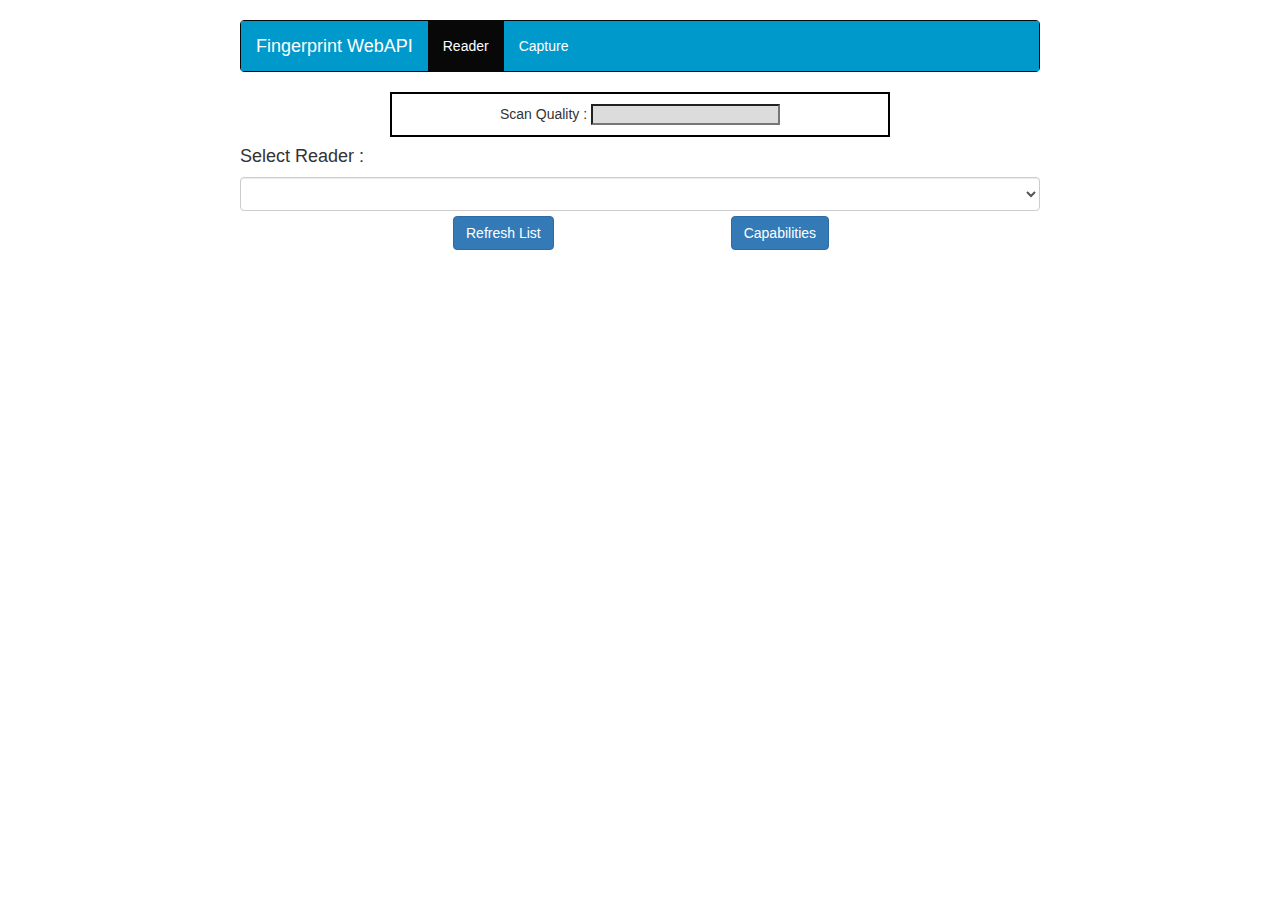
<file: index.html>
﻿<!DOCTYPE html>

<html lang="en">
<head>
    <meta charset="utf-8" />
    <title>Fingerprint WebAPI Test App</title>
   
    <link rel="stylesheet" href="css/bootstrap-min.css">
    <link rel="stylesheet" href="app.old.css" type="text/css" />
</head>
<body>
    <div id="Container">
        <nav class="navbar navbar-inverse">
          <div class="container-fluid">
            <div class="navbar-header">
              <div class="navbar-brand" href="#" style="color: white;">Fingerprint WebAPI</div>
            </div>
            <ul class="nav navbar-nav">
              <li id="Reader" class="active">
                <a href="#" style="color: white;" onclick="toggle_visibility(['content-reader','content-capture']);setActive('Reader','Capture')">
                    Reader</a>
              </li>
            </ul>
            <ul class="nav navbar-nav">
              <li id="Capture" class="">
                <a href="#" style="color: white;" onclick="toggle_visibility(['content-capture','content-reader']);setActive('Capture','Reader')">
                    Capture</a>
              </li>
            </ul>                       
          </div>
        </nav>
       <div id="Scores">
           <h5>Scan Quality : <input type="text" id="qualityInputBox" size="20" style="background-color:#DCDCDC;text-align:center;"></h5> 

       </div>
        <div id="content-capture" style="display : none;">    
            <div id="status"></div>            
            <div id="imagediv"></div>
            <div id="contentButtons">
                <table width=70% align="center">
                    <tr>
                        <td>
                            <input type="button" class="btn btn-primary" id="clearButton" value="Clear" onclick="Javascript:onClear()">
                        </td>
                        <td data-toggle="tooltip" title="Will work with the .png format.">
                            <input type="button" class="btn btn-primary" id="save" value="Save">
                        </td>
                        <td>
                            <input type="button" class="btn btn-primary" id="start" value="Start" onclick="Javascript:onStart()">
                        </td>
                        <td>
                           <input type="button" class="btn btn-primary" id="stop" value="Stop" onclick="Javascript:onStop()">
                        </td>
                        <td>
                            <input type="button" class="btn btn-primary" id="info" value="Info" onclick="Javascript:onGetInfo()">
                        </td>
                </table>
            </div>
       
            <div id="imageGallery">
            </div>
            <div id="deviceInfo">           
            </div>

            <div id="saveAndFormats">
             
              <form name="myForm" style ="border : solid grey;padding:5px;">
              <b>Acquire Formats :</b><br>
              <table>
                <tr data-toggle="tooltip" title="Will save data to a .raw file.">
                  <td>
                    <input type="checkbox" name="Raw" value="1" onclick="checkOnly(this)"> RAW  <br>
                  </td>
                </tr>
                <tr data-toggle="tooltip" title="Will save data to a Intermediate file">
                  <td>
              <input type="checkbox" name="Intermediate" value="2" onclick="checkOnly(this)"> Feature Set<br>
                  </td>
                </tr>
                <tr data-toggle="tooltip" title="Will save data to a .wsq file.">
                  <td>
              <input type="checkbox" name="Compressed" value="3" onclick="checkOnly(this)"> WSQ<br>
                  </td>
                </tr>
                <tr data-toggle="tooltip" title="Will save data to a .png file.">
                  <td>
              <input type="checkbox" name="PngImage" checked="true" value="4" onclick="checkOnly(this)"> PNG
                  </td>
                </tr>
              </table>
              </form>
              <br>
             <input type="button" class="btn btn-primary" id="saveImagePng" value="Export" onclick="Javascript:onImageDownload()">
            </div>

        </div>

        <div id="content-reader">  
            <h4>Select Reader :</h4>
            <select class="form-control" id="readersDropDown" onchange="selectChangeEvent()">
            </select>
            <div id="readerDivButtons">
                <table width=70% align="center">
                        <tr>
                            <td>
                                <input type="button" class="btn btn-primary" id="refreshList" value="Refresh List" 
                                    onclick="Javascript:readersDropDownPopulate(false)">
                            </td>
                            <td>
                                <input type="button" class="btn btn-primary" id="capabilities" value="Capabilities"
                                data-toggle="modal" data-target="#myModal" onclick="Javascript:populatePopUpModal()">
                            </td>  
                        </tr>
                </table>

              <!-- Modal - Pop Up window content-->
              <div class="modal fade" id="myModal" role="dialog">
                <div class="modal-dialog">
                
                  <!-- Modal content -->
                  <div class="modal-content" id="modalContent" >
                    <div class="modal-header">
                      <button type="button" class="close" data-dismiss="modal">&times;</button>
                      <h4 class="modal-title">Reader Information</h4>
                    </div>
                    <div class="modal-body" id="ReaderInformationFromDropDown">
                      
                    </div>
                    <div class="modal-footer">
                      <button type="button" class="btn btn-default" data-dismiss="modal">Close</button>
                    </div>
                  </div>
                  
                </div>
              </div>
  
            </div>
        </div>

</div>

    <script src="lib/jquery.min.js"></script> 
    <script src="lib/bootstrap.min.js"></script>
    <script src="scripts/es6-shim.js"></script>
    <script src="scripts/websdk.client.bundle.min.js"></script>
    <script src="scripts/fingerprint.sdk.min.js"></script>
    <script src="app.js"></script>
        
</body>
</html>
</file>
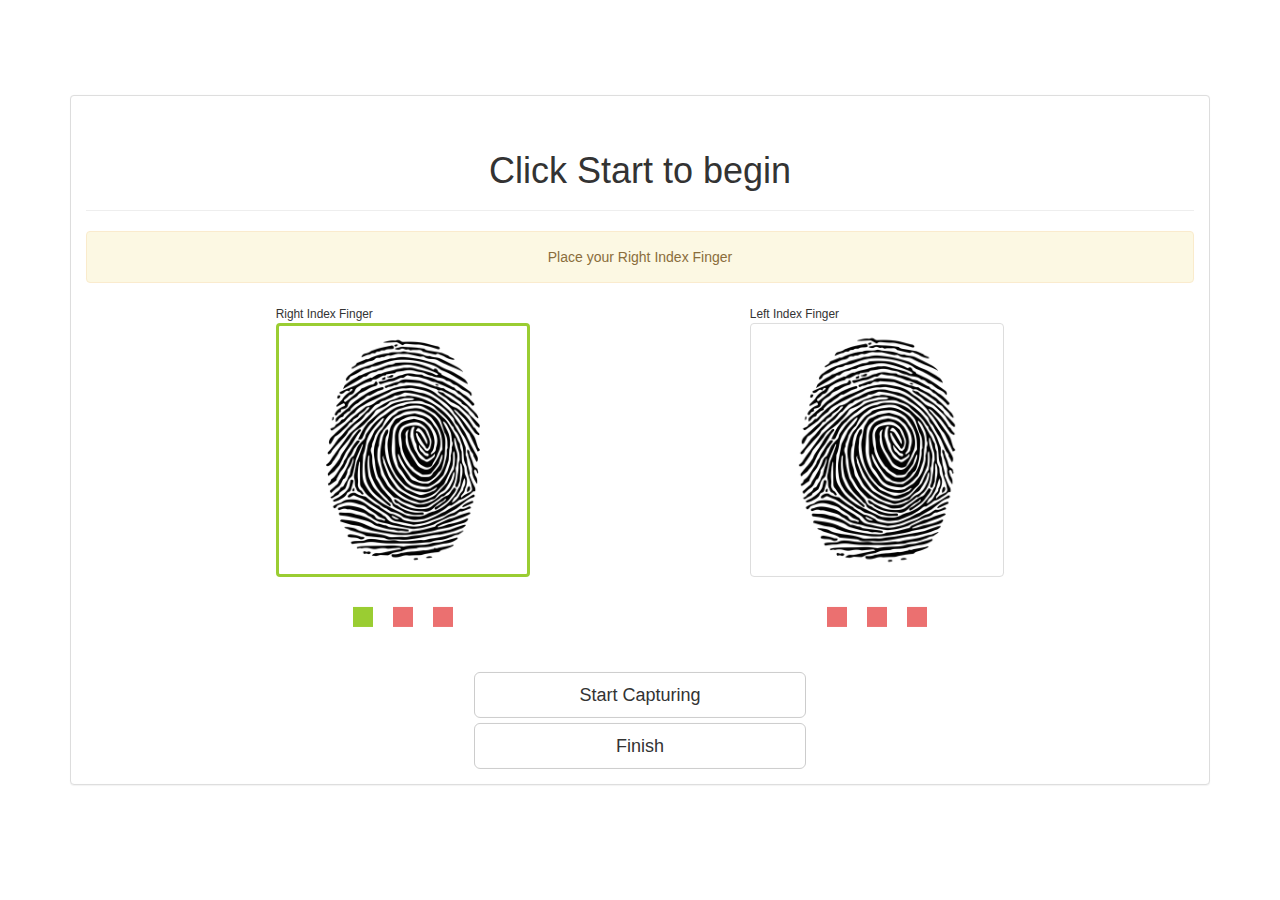
<file: capture.html>
<!DOCTYPE html>
<html lang="en">
<head>
    <meta charset="UTF-8">
    <meta name="viewport" content="width=device-width, initial-scale=1.0">
    <link rel="stylesheet" href="css/bootstrap-min.css">
    <link rel="stylesheet" href="app.css">
    <title>Fingerprint Capture</title>
</head>
<body>
    

    <div class="container">


       


          <div class="panel panel-default">
            <div class="panel-body">
                <div class="page-header">
                    <h1 class="text-center"> Click Start to begin </h1>
                  </div>

                  <div class="alert alert-warning text-center" role="alert" id="status">Place your Right Index Finger</div>
                <div class="row">
                    <div class="col-xs-6 col-md-3 col-md-offset-2" id="lfinger">
                        <small>Right Index Finger</small>
                      <a href="#" class="thumbnail capturing">
                        <img src="images/fingerprint.png" id="lindexfinger" alt="...">
                      </a>
        
                      <div class="xprogress">
                          <div class="square"   id="lfingersample1"></div>
                          <div class="square"   id="lfingersample2"></div>
                          <div class="square"   id="lfingersample3"></div>
                      </div>
        
                      
                    </div>
                    <div class="col-xs-6 col-md-3 col-md-offset-2" id="rfinger">
                        <small>Left Index Finger</small>
                        <a href="#" class="thumbnail">
                          <img src="images/fingerprint.png" id="rindexfinger" alt="...">
                        </a>
                        <div class="xprogress">
                            <div class="square" id="rfingersample1"></div>
                            <div class="square" id="rfingersample2"></div>
                            <div class="square" id="rfingersample3"></div>
                        </div>
                      </div>
                   
                  </div>
                 <div class="triggers">
                    <input class="btn btn-default btn-lg btn-block" type="button" value="Start Capturing">
                    <input class="btn btn-default btn-lg btn-block" type="button" value="Finish">
                 </div>
                  
            </div>

            
          </div>


    </div>
    



    <script src="lib/jquery.min.js"></script> 
    <script src="lib/bootstrap.min.js"></script>
    <script src="scripts/es6-shim.js"></script>
    <script src="scripts/websdk.client.bundle.min.js"></script>
    <script src="scripts/fingerprint.sdk.min.js"></script>
    <script src="app.js"></script>
</body>
</html>
</file>
<file: app.old.css>
body {
  font-family: "Segoe UI", sans-serif;
}

span {
  font-style: italic;
}

.container-fluid {
  background-color: #0099cc;
}

#Container {
  margin: 20px auto;
  width: 800px;
  height: 800px;
}

#imagediv {
  padding: 0px;
  margin: 0 auto;
  width: 500px;
  height: 500px;
  overflow: hidden;
  border: 1px solid rgba(51, 122, 183, 0.39);
  display: table;
}

#imagediv img {
  width: 100%;
  height: 500px;
}

#imagediv div {
  text-align: center;
  vertical-align: middle;
  height: 500px;
  background: #d3d3d3;
  display: table-cell;
}

#image {
  width: 100%;
}

#imageGallery {
  padding: 0px;
  margin: 0 auto;
  width: 100%;
  height: 100px;
  overflow: hidden;
}

#imageGallery img {
  float: left;
  width: 20%;
  height: 100%;
}

#deviceInfo {
  padding: 5px;
  margin: 0 auto;
  width: 100%;
  height: 100px;
  text-align: center;
}

#dynamicInfoDivs {
  position: relative;
  left: 30%;
}

#Scores {
  margin: 0 auto;
  width: 500px;
  text-align: center;
  border: 2px solid black;
}

#status {
  min-height: 22px;
  text-align: center;
  margin-bottom: 5px;
  color: red;
}

#contentButtons {
  padding: 5px;
  text-align: center;
  margin-bottom: 5px;
}

#readerDivButtons {
  padding: 5px;
  text-align: center;
  margin-bottom: 5px;
}

#modalContent {
  width: 350px;
  margin: 0 auto;
  padding: 5px;
  text-align: left;
  vertical-align: center;
}

#saveAndFormats {
  position: relative;
  left: 660px;
  top: -750px;
  width: 135px;
}
</file>
<file: app.css>
﻿.xprogress {
  display: flex;
  flex-direction: row;
  align-items: center;
  justify-content: center;
}

.square {
  width: 20px;
  height: 20px;
  background-color: rgba(224, 36, 36, 0.651);
  margin: 10px;
}

.container {
  position: absolute;
  top: 50%;
  left: 50%;
  transform: translateX(-50%) translateY(-50%);
}

.capturing {
  border: 3px solid yellowgreen;
}

.triggers {
  display: flex;
  flex-direction: column;
  align-items: center;
  justify-content: space-around;
  margin-left: 35%;
  margin-right: 35%;
  height: auto;
  margin-top: 35px;
}
</file>
